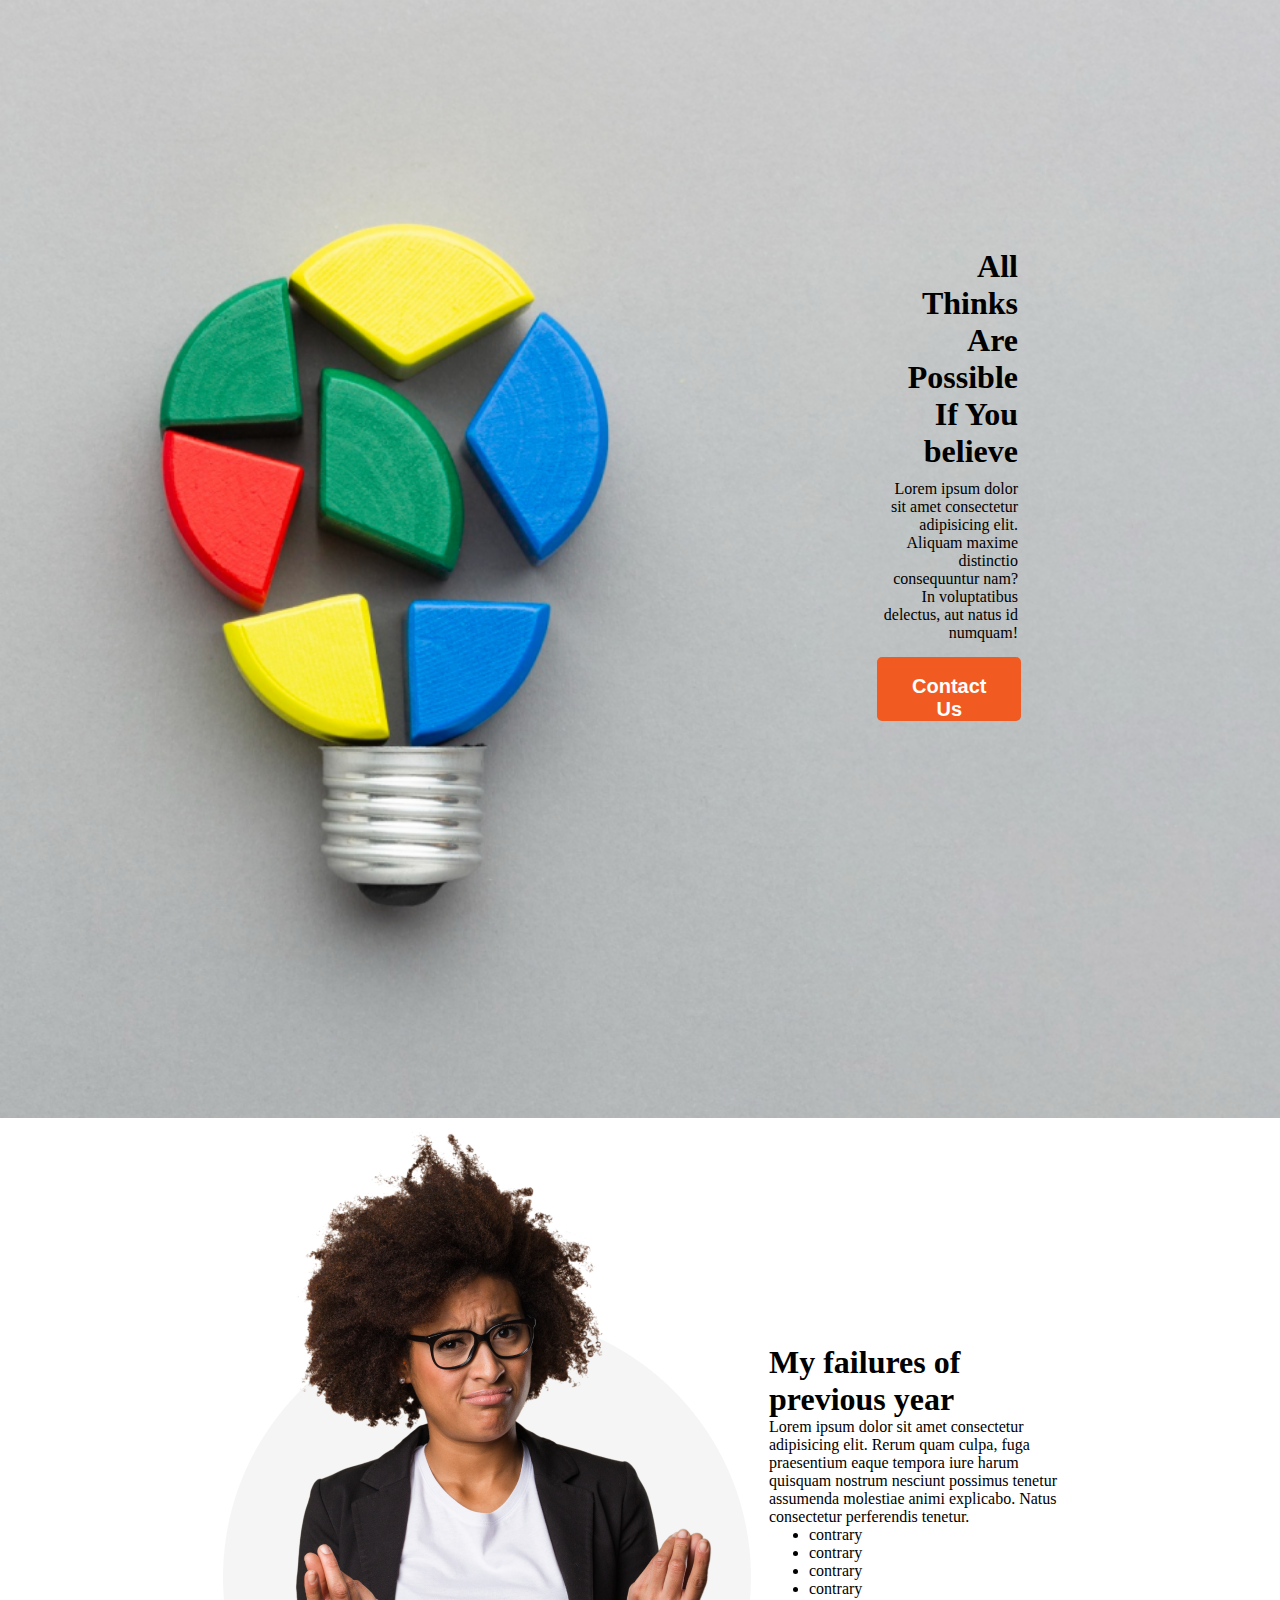
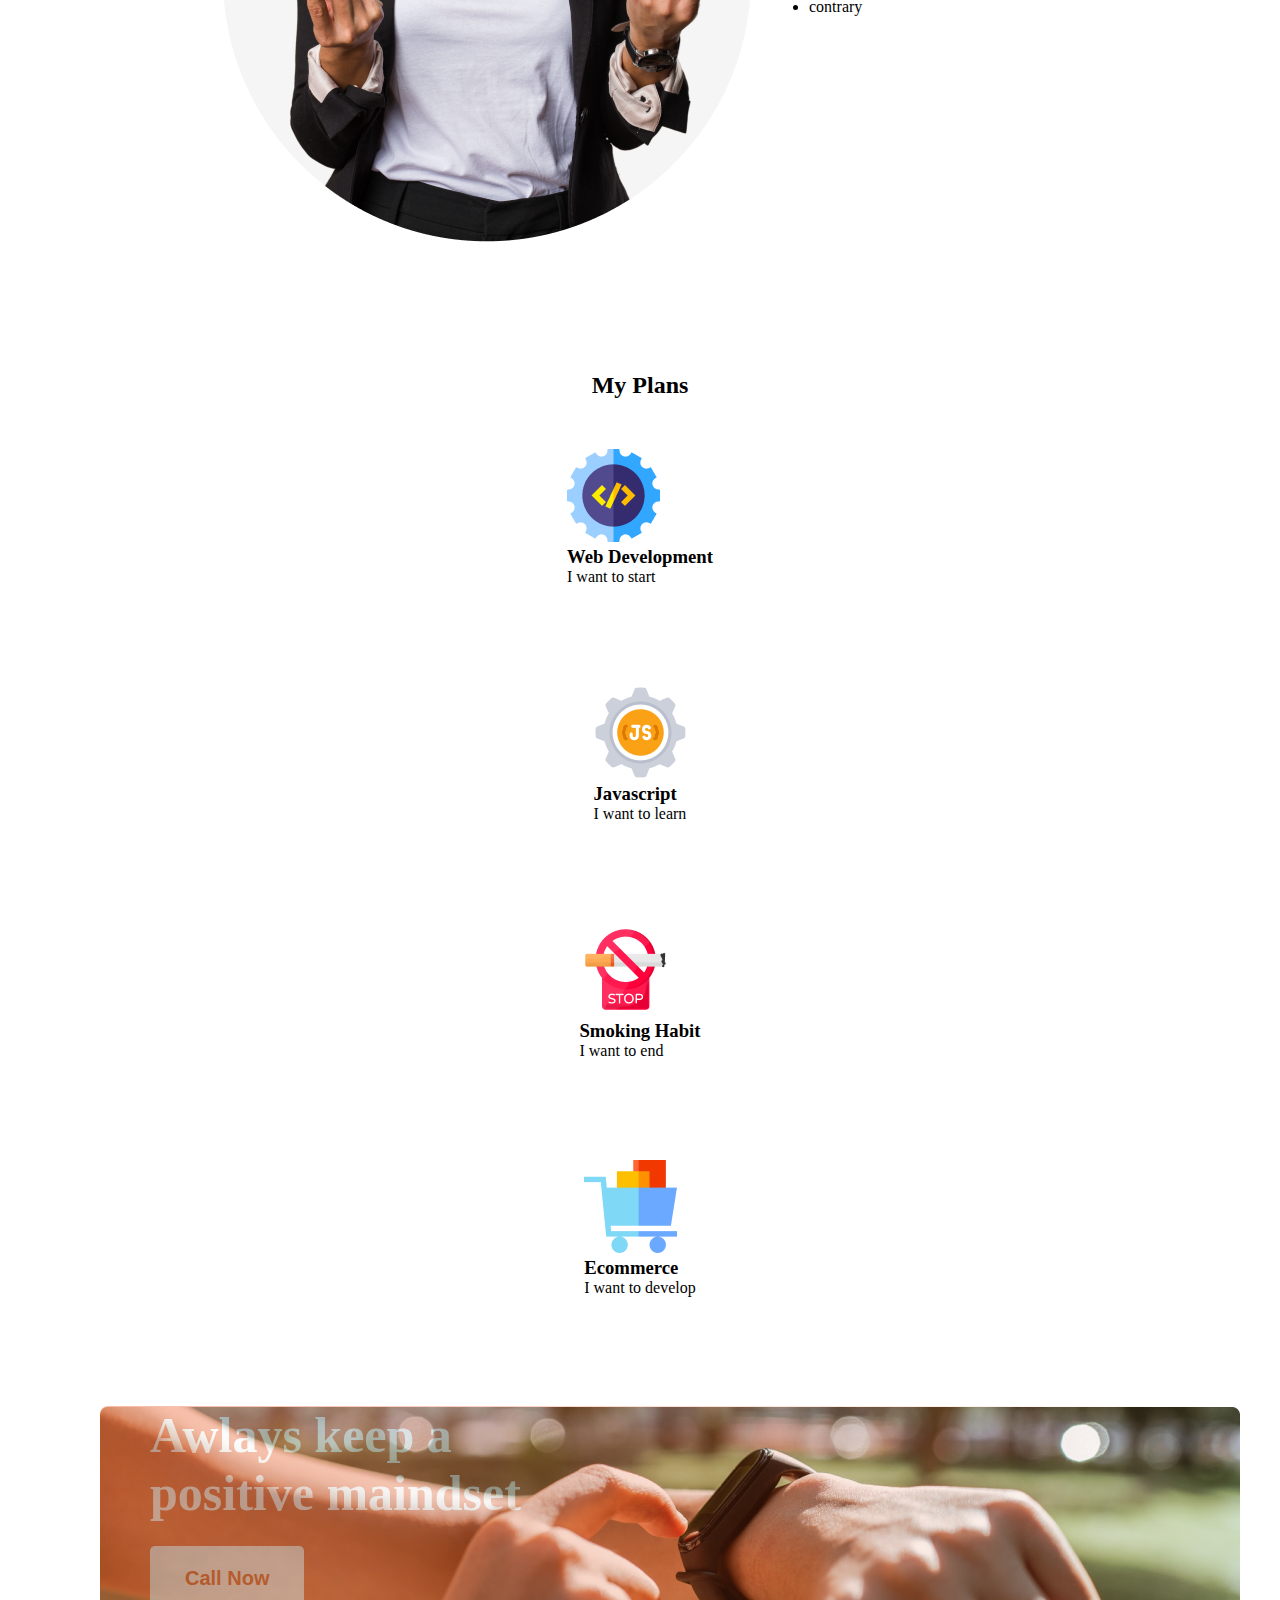
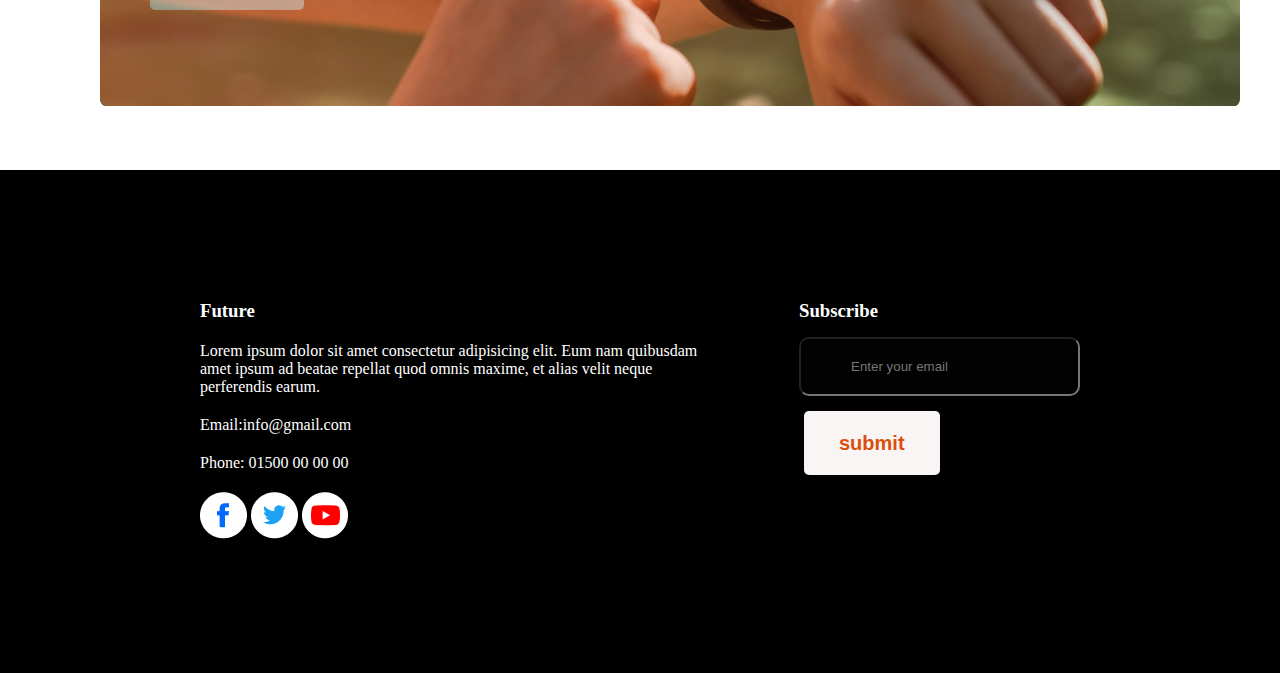
<file: New folder/index.html>
<!DOCTYPE html>
<html lang="en">
<head>
    <meta charset="UTF-8">
    <meta http-equiv="X-UA-Compatible" content="IE=edge">
    <meta name="viewport" content="width=device-width, initial-scale=1.0">
    <link rel="preconnect" href="https://fonts.googleapis.com"><link rel="preconnect" href="https://fonts.gstatic.com" crossorigin><link href="https://fonts.googleapis.com/css2?family=Asap+Condensed&family=Work+Sans&display=swap" rel="stylesheet">
    <link rel="stylesheet" href="styles/first.css">
    <title>My first web porject</title>
</head>
<body>
    <header>
        <section class="section-contenar">
            <div class="section-title">
                <h1 class="section-sub-title">All Thinks Are Possible If You believe</h1>
                <p>Lorem ipsum dolor sit amet consectetur adipisicing elit. Aliquam maxime distinctio consequuntur nam? In voluptatibus delectus, aut natus id numquam!</p>
                <button class="btn-primary">Contact Us</button>
            </div>
            </section>
            </header>
            <main>
        </section>
       <!-- main banner section  -->
        <section>
            <div class="banner">
                <img src="images/person.png" alt="">
                <div>
                    <h1>My failures of previous year</h1>
                    <p>Lorem ipsum dolor sit amet consectetur adipisicing elit. Rerum quam culpa, fuga praesentium eaque tempora iure harum quisquam nostrum nesciunt possimus tenetur assumenda molestiae animi explicabo. Natus consectetur perferendis tenetur.</p>
                    <ul>
                        <li>contrary</li>
                        <li>contrary</li>
                        <li>contrary</li>
                        <li>contrary</li>
                        <li>contrary</li>
                    </ul>
                </div>
            </div>
        </section>
        <!-- my plans  -->
        <section class="what-i-do">
            <h2 class="section-titles">My Plans</h2>
            <div class="skills-container">
                <div class="skill">
                    <img src="images/icons/web.png" alt="">
                    <h3 class="skill-title">Web Development</h3>
                    <p class="skill-description">I want to start</p>
                </div>
                </div>
                <div class="skills-container">
                    <div class="skill">
                        <img src="images/icons/js.png" alt="">
                        <h3 class="skill-title">Javascript</h3>
                        <p class="skill-description">I want to learn</p>
                    </div>
                    </div>
                    <div class="skills-container">
                        <div class="skill">
                            <img src="images/icons/smoke.png" alt="">
                            <h3 class="skill-title">Smoking Habit</h3>
                            <p class="skill-description">I want to end</p>
                        </div>
                        </div>
                        <div class="skills-container">
                            <div class="skill">
                                <img src="images/icons/ecom.png" alt="">
                                <h3 class="skill-title">Ecommerce</h3>
                                <p class="skill-description">I want to develop</p>
                            </div>
                            </div>
            </div>
        </section>
        <!-- gradian and button style  -->
        <section>
            <div class="one">
             <div class="section-item">
                <h2 class="section-sub-item">Awlays keep a positive maindset</h2>
                <button class="btn-sec">Call Now</button>
             </div>
            </div>
        </section>
    </main>
    <footer>
        <section class="contact">     
        <div>
            <h3 class="cont-titles">
                Future  
            </h3>
            <p class="cont-sub-title">
                Lorem ipsum dolor sit amet consectetur adipisicing elit. Eum nam quibusdam amet ipsum ad beatae repellat quod omnis maxime, et alias velit neque perferendis earum.
            </p>
            <p class="cont-sub-p">
                Email:info@gmail.com
            </p>
            <p class="cont-sub-p1">
                Phone: 01500 00 00 00
            </p>
                <a href="">
                    <img src="images/icons/fb.png" alt="">
                </a> 
                <a href="">
                    <img src="images/icons/twitter.png" alt="">
                </a>  
                <a href="">
                    <img src="images/icons/youtube.png" alt="">
                </a>  
        </div>
        <div>
            <h3 class="con-sub
            ">Subscribe</h3>
            <input type="email" placeholder="Enter your email"> <br>
            <input type="submit" value="submit">
        </div>
        </section>
    </footer>
</body>
</html>
</file>
<file: New folder/styles/first.css>
* {
    margin: 0;

}

.section-contenar {
    background-image: url(../images/banner/banner2.png);
    background-repeat: no-repeat;
    background-size: cover;
    padding: 2rem;

}

.section-title {
    font-family: Work sans-serif;
    text-align: right;
    margin: 216px 230px 365px 845px;
}

.section-sub-title {
    margin-bottom: 10px;
}

/* banner styles  */
.banner {
    display: flex;
    align-items: center;
    margin: 0 200px;
}

.banner li {
    list-style: ;
}

.btn-primary {
    color: #fff;
    font-weight: 700;
    font-size: 20px;
    border: 0;
    padding: 18px 35px;
    height: 64px;
    border-radius: 5px;
    background: #F15B22;
    margin-top: 15px;
}

.section-titles {
    text-align: center;
    margin-top: 130px;
}

.skills-container {
    display: flex;
    justify-content: center;
}

.skills-container .skill {
    margin: 50px;
}

.skill-description {}

/* gradian style  */
.one {
    width: 1140px;
    height: 300px;
    background: url(../images/watch.png);
    margin-left: 100px;

}

.section-item {
    margin-top: 45px;
}

.section-sub-item {
    font-weight: 700;
    font-size: 50px;
    color: #fff;
    margin: 59px 617px 59px 64px;
    text-align: left;
    margin-left: 50px;
    margin-bottom: 24px;

}

.btn-sec {
    color: rgb(219, 79, 13);
    font-weight: 700;
    font-size: 20px;
    border: 0;
    padding: 18px 35px;
    height: 64px;
    border-radius: 5px;
    background: #f8f5f4;
    margin-left: 50px;

}

.section-item {
    background: linear-gradient(90deg, #F15B22 0%, rgba(241, 91, 34, 0) 100%);
    width: 1140px;
    height: 300px;
    border-radius: 8px;
    opacity: .4;
}

/* footer section  */
.contact {
    margin: 64px 0;
    margin-bottom: 0;
    display: flex;
    gap: 100px;
    background: black;
    color: white;
    padding: 130px 200px;
}
.contact input{
    margin-bottom: 15px;
}
.con-sub{
    padding-bottom: 15px;
}
.con-sub .submit{
    border-radius: 5px;
    background: #f8f5f4;
}
input[type=email]{
    background: rgba(48, 46, 46, 0.034);
    color: white;
    border-radius: 10px 10px;
    padding: 20px 50px;
}
input[type=submit]{
    color: rgb(219, 79, 13);
    font-weight: 700;
    font-size: 20px;
    border: 0;
    padding: 18px 35px;
    height: 64px;
    border-radius: 5px;
    background: #f8f5f4;
    margin-left: 5px;
}
.cont-titles{
    padding-bottom: 20px;
}
.cont-sub-title{
    padding-bottom: 20px;
}
.cont-sub-p{
    padding-bottom: 20px;
}
.cont-sub-p1{
    padding-bottom: 20px;
}
.contact a{
    text-decoration: none;
}
</file>
